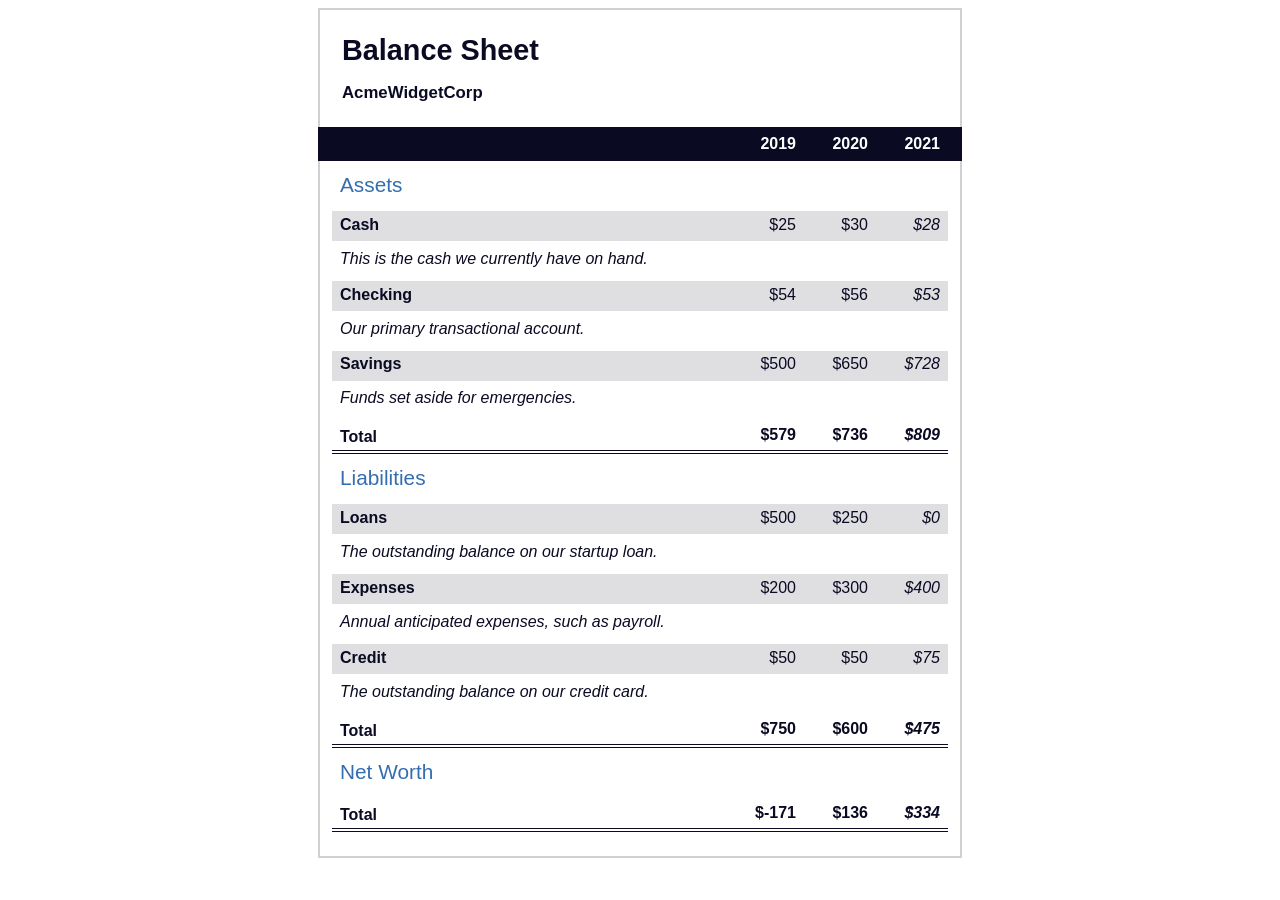
<file: balanceSheet/index.html>
<!DOCTYPE html>
<html lang="en">
  <head>
    <meta charset="UTF-8">
    <meta name="viewport" content="width=device-width, initial-scale=1.0">
    <title>Balance Sheet</title>
    <link rel="stylesheet" href="./styles.css">
  </head>
  <body>
    <main>
      <section>
        <h1>
          <span class="flex">
            <span>AcmeWidgetCorp</span>
            <span>Balance Sheet</span>
          </span>
        </h1>
        <div id="years" aria-hidden="true">
          <span class="year">2019</span>
          <span class="year">2020</span>
          <span class="year">2021</span>
        </div>
        <div class="table-wrap">
          <table>
            <caption>Assets</caption>
            <thead>
              <tr>
                <td></td>
                <th><span class="sr-only year">2019</span></th>
                <th><span class="sr-only year">2020</span></th>
                <th class="current"><span class="sr-only year">2021</span></th>
              </tr>
            </thead>
            <tbody>
              <tr class="data">
                <th>Cash <span class="description">This is the cash we currently have on hand.</span></th>
                <td>$25</td>
                <td>$30</td>
                <td class="current">$28</td>
              </tr>
              <tr class="data">
                <th>Checking <span class="description">Our primary transactional account.</span></th>
                <td>$54</td>
                <td>$56</td>
                <td class="current">$53</td>
              </tr>
              <tr class="data">
                <th>Savings <span class="description">Funds set aside for emergencies.</span></th>
                <td>$500</td>
                <td>$650</td>
                <td class="current">$728</td>
              </tr>
              <tr class="total">
                <th>Total <span class="sr-only">Assets</span></th>
                <td>$579</td>
                <td>$736</td>
                <td class="current">$809</td>
              </tr>
            </tbody>
          </table>
          <table>
            <caption>Liabilities</caption>
            <thead>
              <tr>
              <td></td>
              <th><span class="sr-only">2019</span></th>
              <th><span class="sr-only">2020</span></th>
              <th><span class="sr-only">2021</span></th>
              </tr>
            </thead>
            <tbody>
              <tr class="data">
                <th>Loans <span class="description">The outstanding balance on our startup loan.</span></th>
                <td>$500</td>
                <td>$250</td>
                <td class="current">$0</td>
              </tr>
              <tr class="data">
                <th>Expenses <span class="description">Annual anticipated expenses, such as payroll.</span></th>
                <td>$200</td>
                <td>$300</td>
                <td class="current">$400</td>
              </tr>
              <tr class="data">
                <th>Credit <span class="description">The outstanding balance on our credit card.</span></th>
                <td>$50</td>
                <td>$50</td>
                <td class="current">$75</td>
              </tr>
              <tr class="total">
                <th>Total <span class="sr-only">Liabilities</span></th>
                <td>$750</td>
                <td>$600</td>
                <td class="current">$475</td>
              </tr>
            </tbody>
          </table>
          <table>
            <caption>Net Worth</caption>
            <thead>
              <tr>
              <td></td>
              <th><span class="sr-only">2019</span></th>
              <th><span class="sr-only">2020</span></th>
              <th><span class="sr-only">2021</span></th>
              </tr>
            </thead>
            <tbody>
              <tr class="total">
                <th>Total <span class="sr-only">Net Worth</span></th>
                <td>$-171</td>
                <td>$136</td>
                <td class="current">$334</td>
              </tr>
            </tbody>
          </table>
        </div>
      </section>
    </main>
  </body>
</html>
</file>
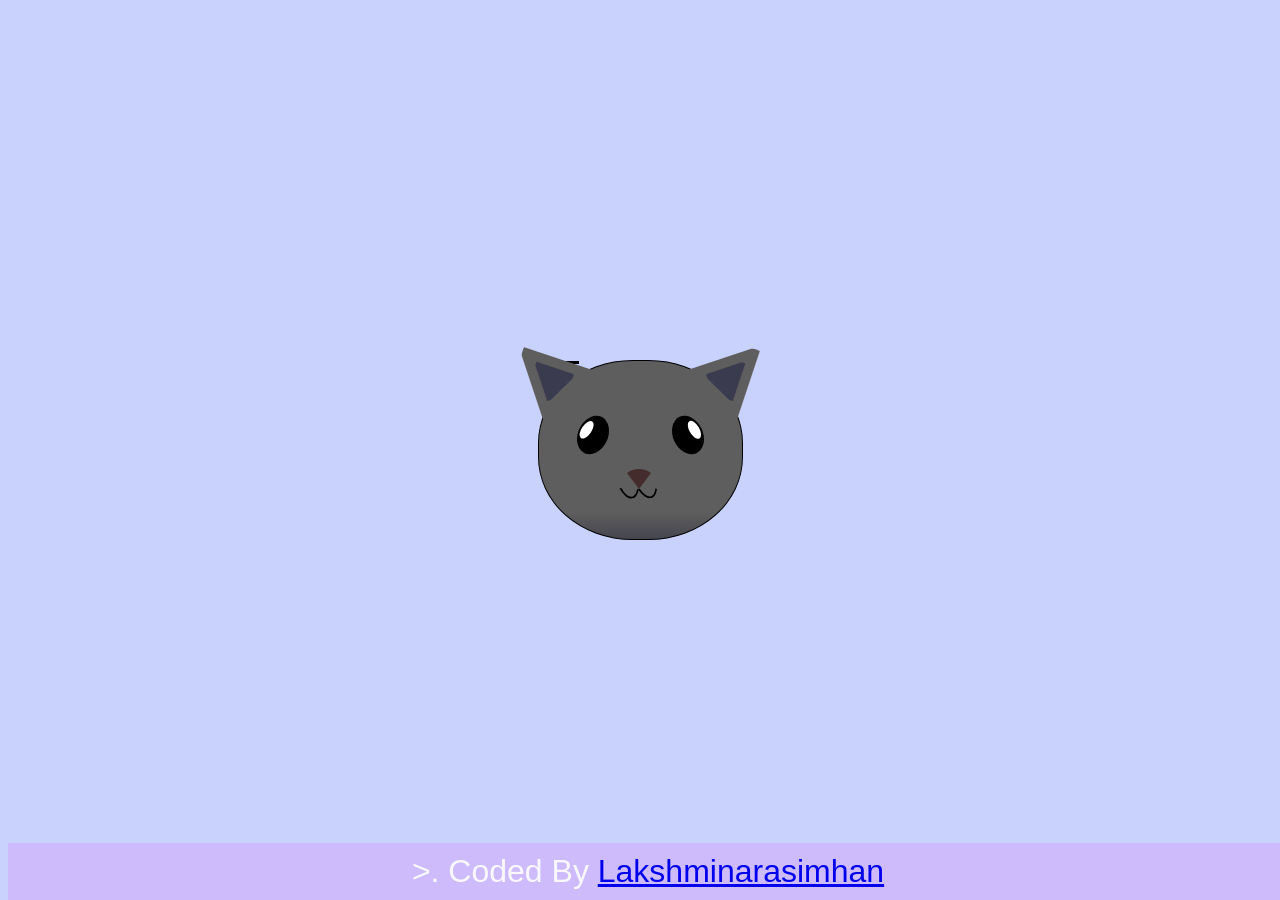
<file: catFacePainting/index.html>
<!DOCTYPE html>
<html lang="en">
<head>
    <meta charset="UTF-8">
    <title>fCC Cat Painting</title>
    <link rel="stylesheet" href="./styles.css">
</head>
<body>
    <main>
      <div class="cat-head">
        <div class="cat-ears">
          <div class="cat-left-ear">
            <div class="cat-left-inner-ear"></div>
          </div>
          <div class="cat-right-ear">
            <div class="cat-right-inner-ear"></div>
          </div>
        </div>

        <div class="cat-eyes">
          <div class="cat-left-eye">
            <div class="cat-left-inner-eye"></div>
          </div>
          <div class="cat-right-eye">
            <div class="cat-right-inner-eye"></div>
          </div>
        </div>
        
        <div class="cat-nose"></div>

        <div class="cat-mouth">
          <div class="cat-mouth-line-left"></div>
          <div class="cat-mouth-line-right"></div>
        </div>

        <div class="cat-whiskers">
          <div class="cat-whiskers-left">
            <div class="cat-whisker-left-top"></div>
            <div class="cat-whisker-left-middle"></div>
            <div class="cat-whisker-left-bottom"></div>
          </div>
          <div class="cat-whiskers-right">
            <div class="cat-whisker-right-top"></div>
            <div class="cat-whisker-right-middle"></div>
            <div class="cat-whisker-right-bottom"></div>
          </div>
        </div>

      </div>
    </main>
    <footer class = "attribution">
        >. Coded By <a href="https://github.com/narasimhan-2020">Lakshminarasimhan</a>
    </footer>
</body>
</html>
</file>
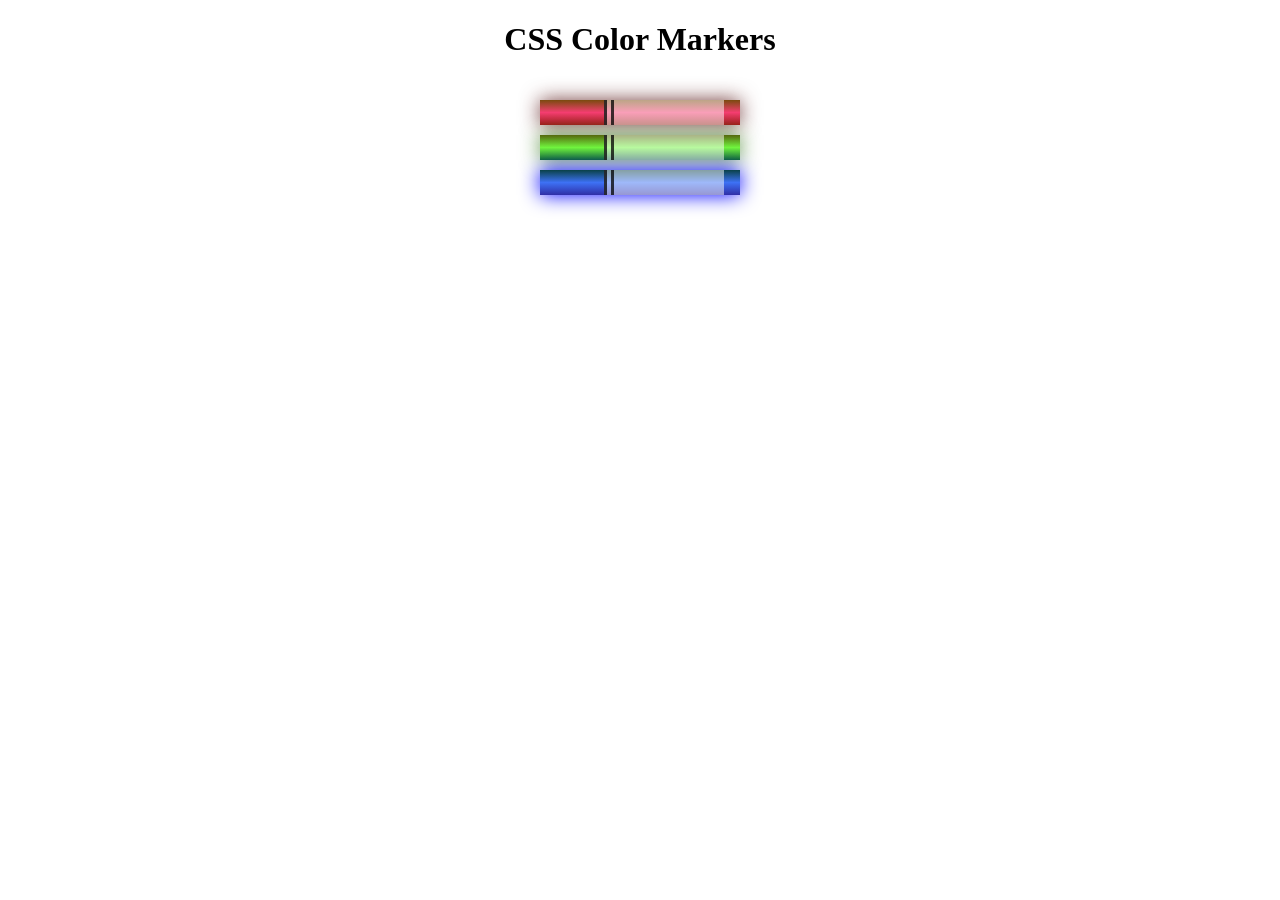
<file: coloredMarkers/index.html>
<!DOCTYPE html>
<html lang="en">
  <head>
    <meta charset="utf-8">
    <meta name="viewport" content="width=device-width, initial-scale=1.0">
    <title>Colored Markers</title>
    <link rel="stylesheet" href="styles.css">
  </head>
  <body>
    <h1>CSS Color Markers</h1>
    <div class="container">
      <div class="marker red">
        <div class="cap"></div>
        <div class="sleeve"></div>
      </div>
      <div class="marker green">
        <div class="cap"></div>
        <div class="sleeve"></div>
      </div>
      <div class="marker blue">
        <div class="cap"></div>
        <div class="sleeve"></div>
      </div>
    </div>
  </body>
</html>
</file>
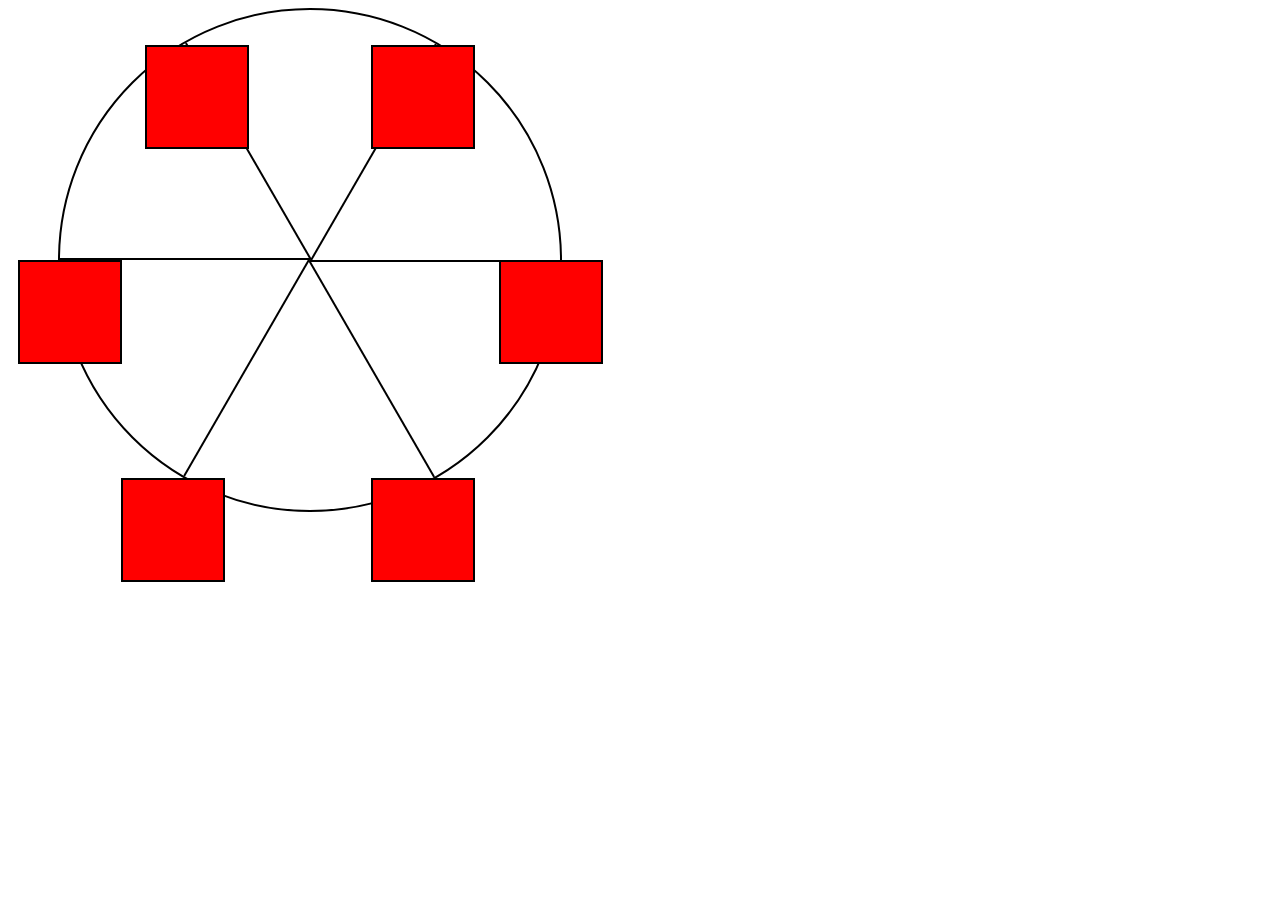
<file: ferrisWheel/index.html>
<!DOCTYPE html>
<html lang="en">
  <head>
    <meta charset="UTF-8">
    <title>Ferris Wheel</title>
    <link rel="stylesheet" href="./styles.css">
  </head>
  <body>
    <div class="wheel">
      <span class="line"></span>
      <span class="line"></span>
      <span class="line"></span>
      <span class="line"></span>
      <span class="line"></span>
      <span class="line"></span>

      <div class="cabin"></div>
      <div class="cabin"></div>
      <div class="cabin"></div>
      <div class="cabin"></div>
      <div class="cabin"></div>
      <div class="cabin"></div>
    </div>
  </body>
</html>
</file>
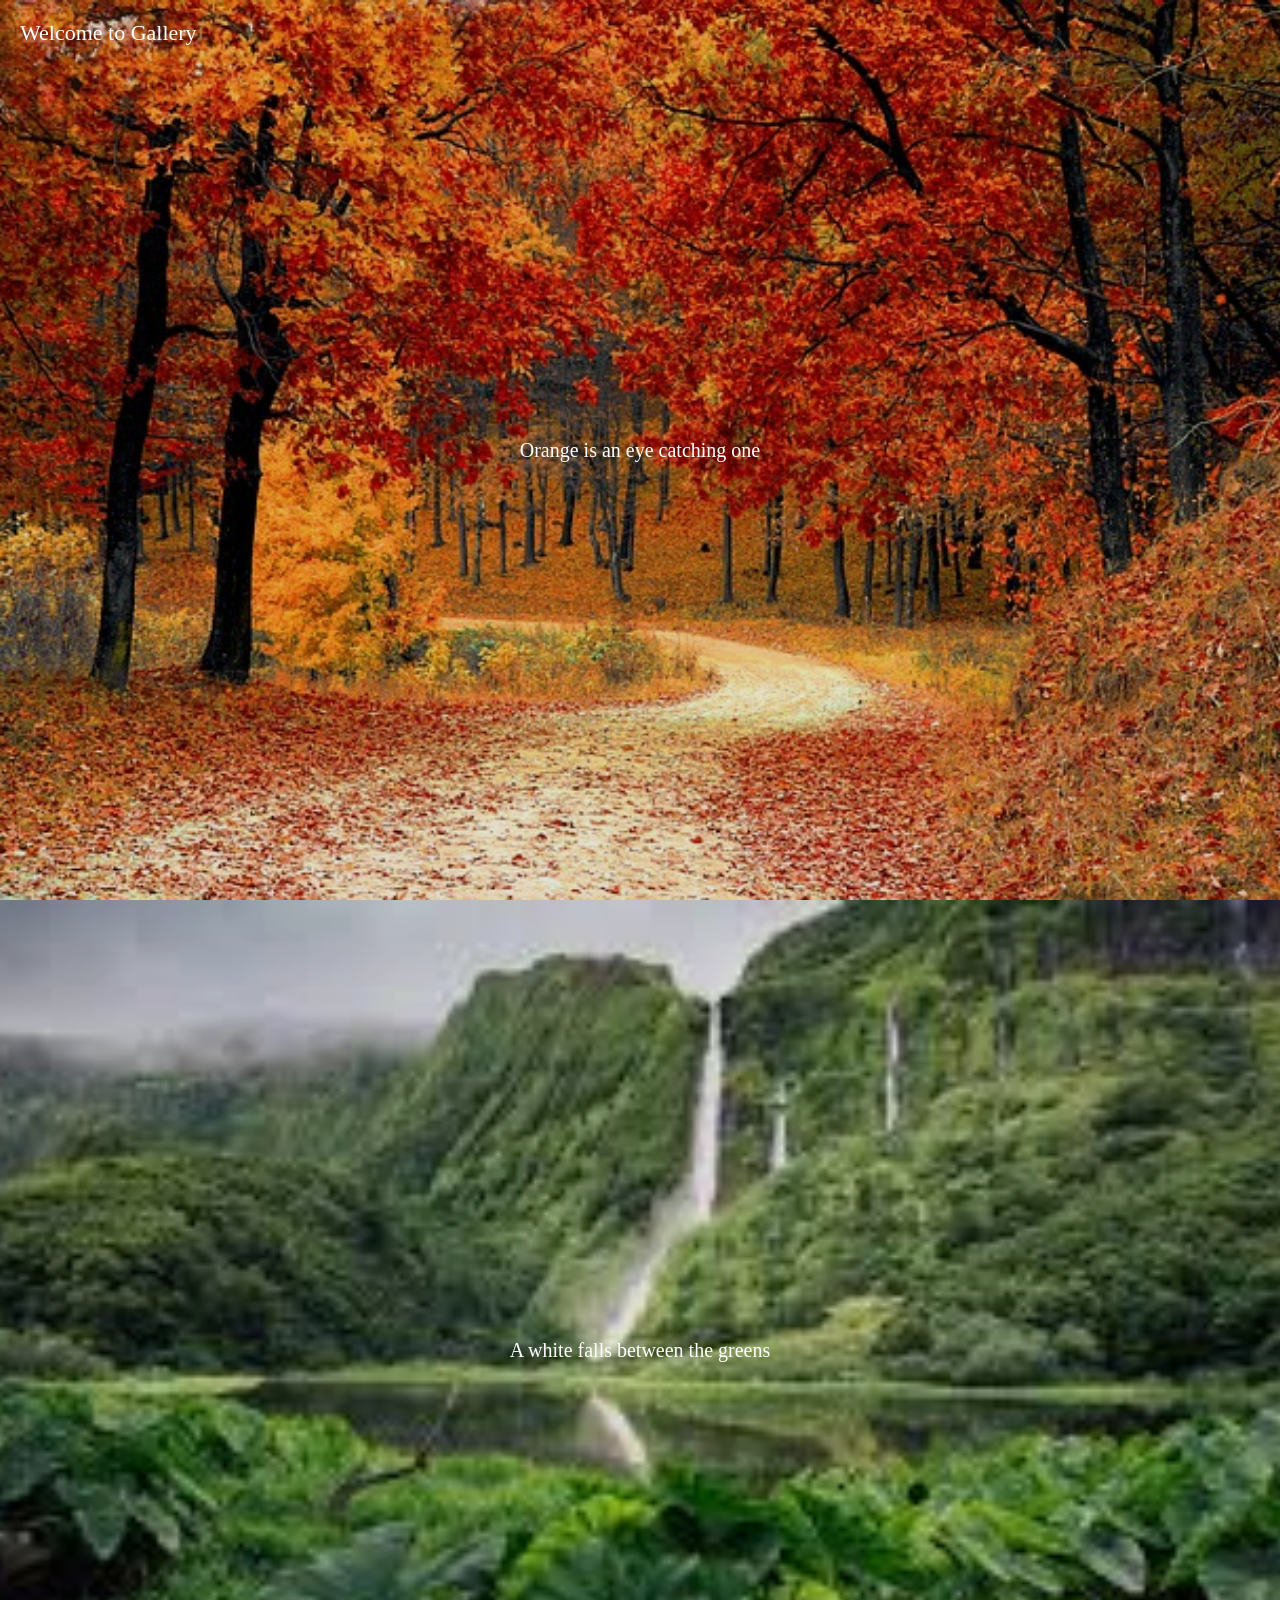
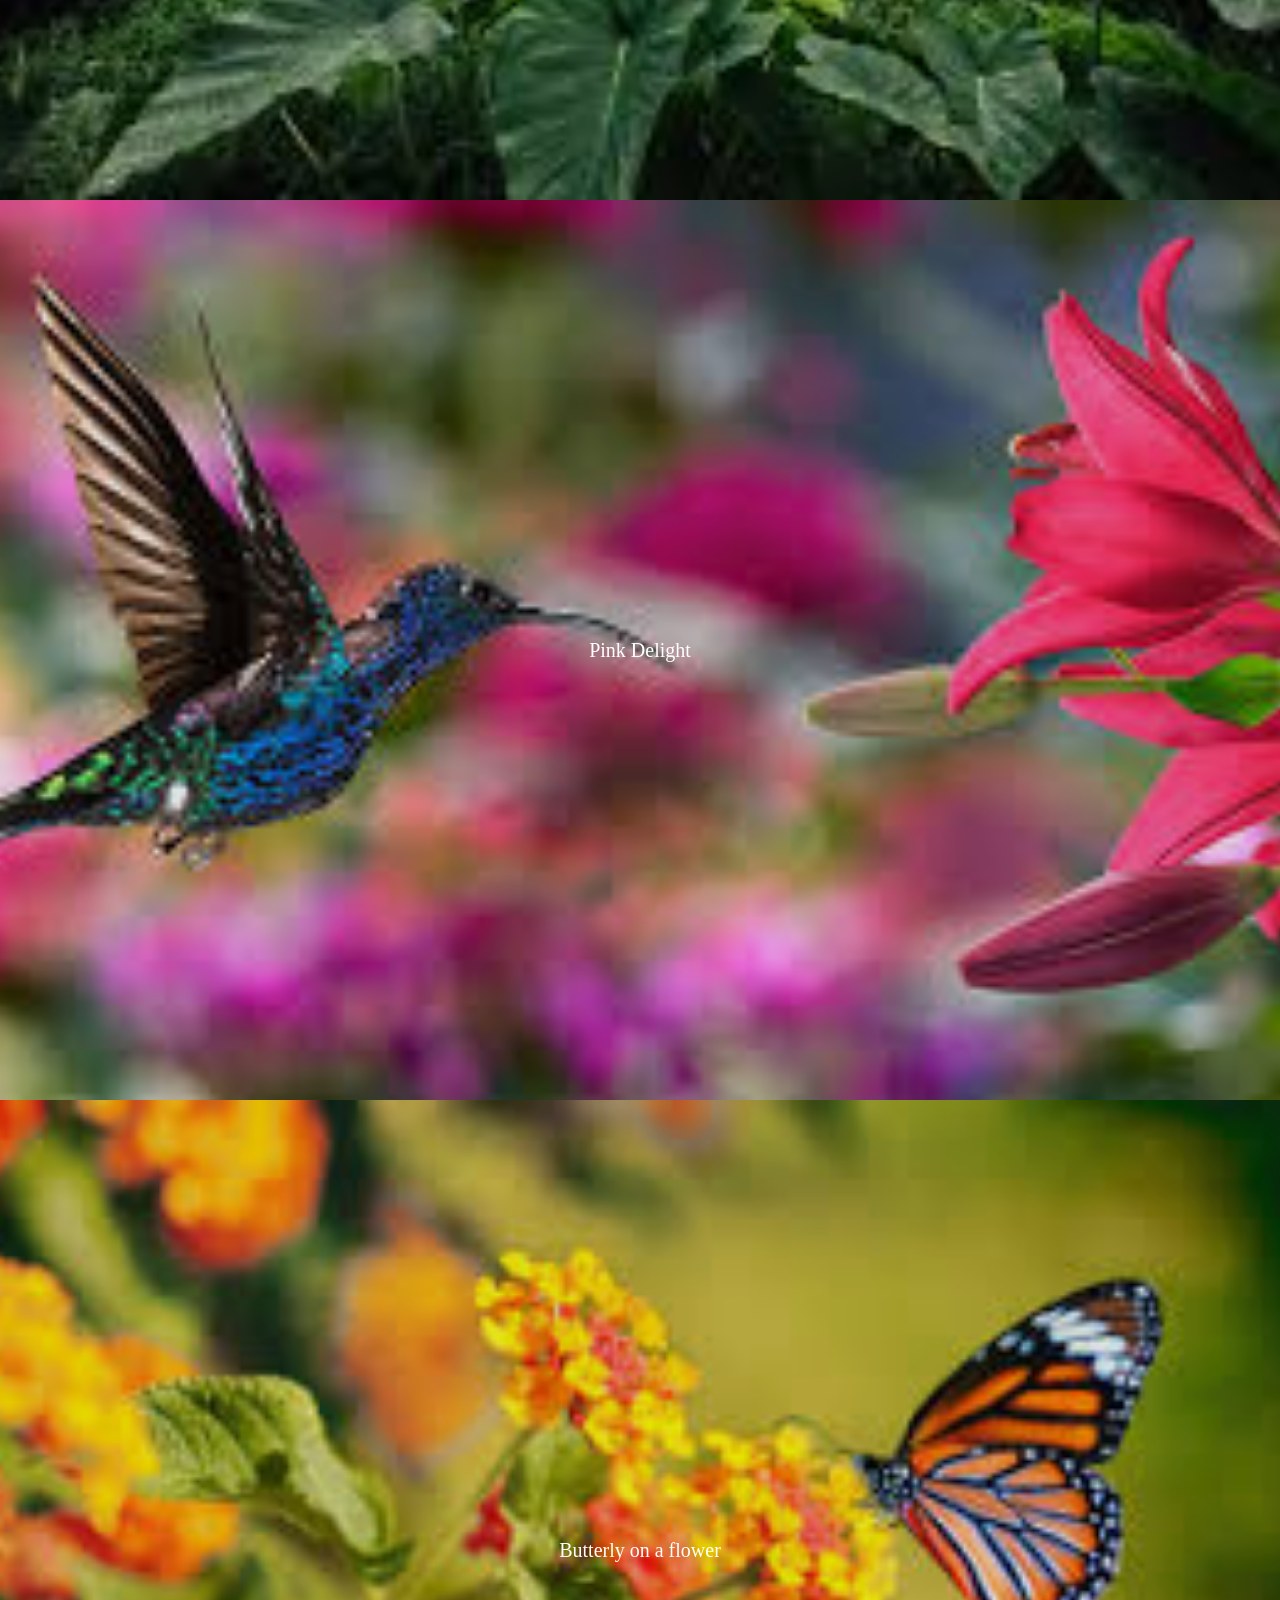
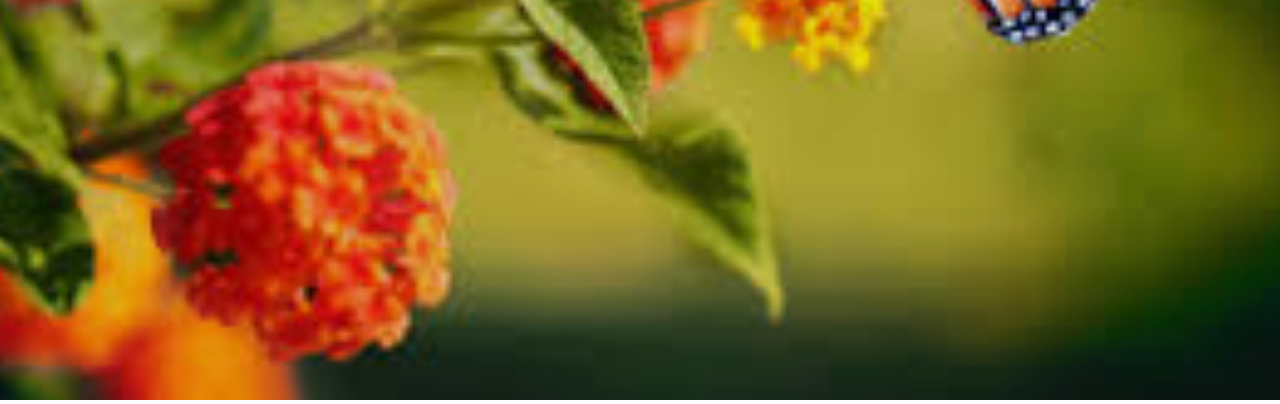
<file: gallery/index.html>
<!DOCTYPE html>
<html lang="en">
<head>
    <meta charset="UTF-8">
    <meta name="viewport" content="width=device-width, initial-scale=1.0">
    <title>Gallery Project</title>
    <style>
        body{
            margin: 0;
            padding: 0;
        }

        section{
            height: 100vh;
            width: 100%;
            position: sticky;
            top: 0;

        }

        .image{
            width: 100%;
            height: 100%;
            object-fit: cover;
            filter: brightness(0.9);
        }
        .card{
            height: 100%;
            width: 100%;
        }

        .text{
            position: absolute;
            height: 100%;
            width: 50%;
            top: 0;
            align-items: center;
            margin: auto;
            left: 0;
            right: 0;
            /* bottom: 0; */
            text-align: center;
            display: flex;
            justify-content: center;

            color: white;
            font-size: 20px;
            font-family: 'Times New Roman', Times, serif;
        }

        .navbar{
            position: fixed;
            top: 20px;
            left: 20px;
            font-size: 22px;
            color: white;
            z-index: 10;
            font-family: 'Times New Roman', Times, serif;
        }



    </style>
</head>
<body>
    <nav class="navbar">
        Welcome to Gallery
    </nav>
   <section>
    <div class="card">
        <img src="img1.jpg" alt="" 
        class="image" >
        <div class="text">
            Orange is an eye catching one
    </div>
        
   </section> 

   <section style="z-index: 20;">
    <div class="card">
        <img src="img2.jpeg" alt="" 
        class="image" >
        <div class="text">
            A white falls between the greens
    </div>
        
   </section> 
   
   <section style="z-index: 20;">
    <div class="card">
        <img src="img3.jpeg" alt="" 
        class="image" >
        <div class="text">
            Pink Delight
    </div>
        
   </section> 
   
   <section style="z-index: 20;">
    <div class="card">
        <img src="img4.jpeg" alt="" 
        class="image" >
        <div class="text">
            Butterly on a flower 
    </div>
        
   </section> 
   
    
</body>
</html>
</file>
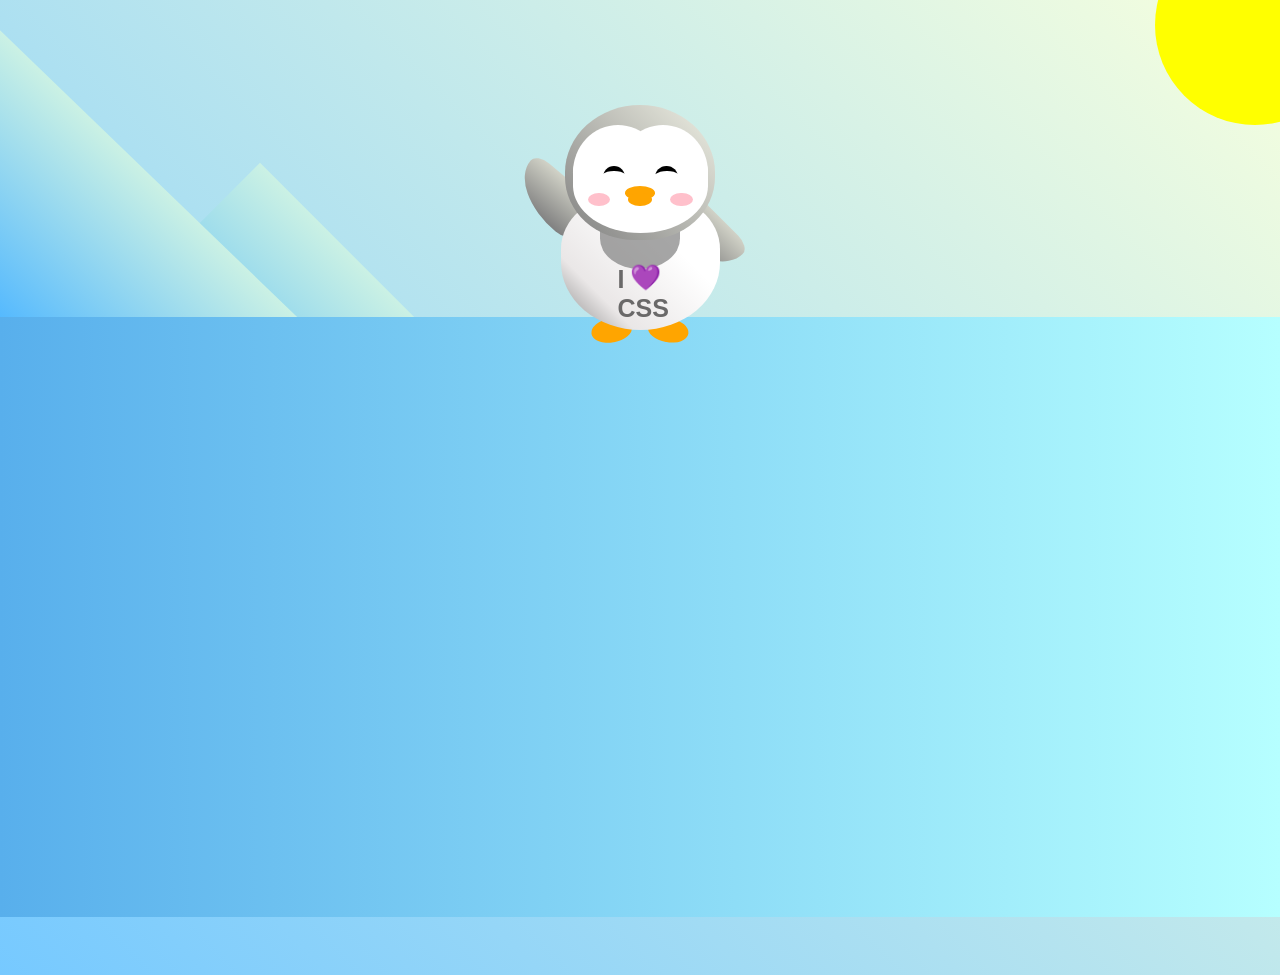
<file: penguin/index.html>
<!DOCTYPE html>
<html lang="en">
  <head>
    <meta charset="UTF-8" />
    <link rel="stylesheet" href="./styles.css" />
    <title>Penguin</title>
    <meta name="viewport" content="width=device-width, initial-scale=1.0" />
  </head>

  <body>
    <div class="left-mountain"></div>
    <div class="back-mountain"></div>
    <div class="sun"></div>
    <div class="penguin">
      <div class="penguin-head">
        <div class="face left"></div>
        <div class="face right"></div>
        <div class="chin"></div>
        <div class="eye left">
          <div class="eye-lid"></div>
        </div>
        <div class="eye right">
          <div class="eye-lid"></div>
        </div>
        <div class="blush left"></div>
        <div class="blush right"></div>
        <div class="beak top"></div>
        <div class="beak bottom"></div>
      </div>
      <div class="shirt">
        <div>💜</div>
        <p>I CSS</p>
      </div> 
      <div class="penguin-body">
        <div class="arm left"></div>
        <div class="arm right"></div>
        <div class="foot left"></div>
        <div class="foot right"></div>
      </div>
    </div>

    <div class="ground"></div>

  </body>
</html>
</file>
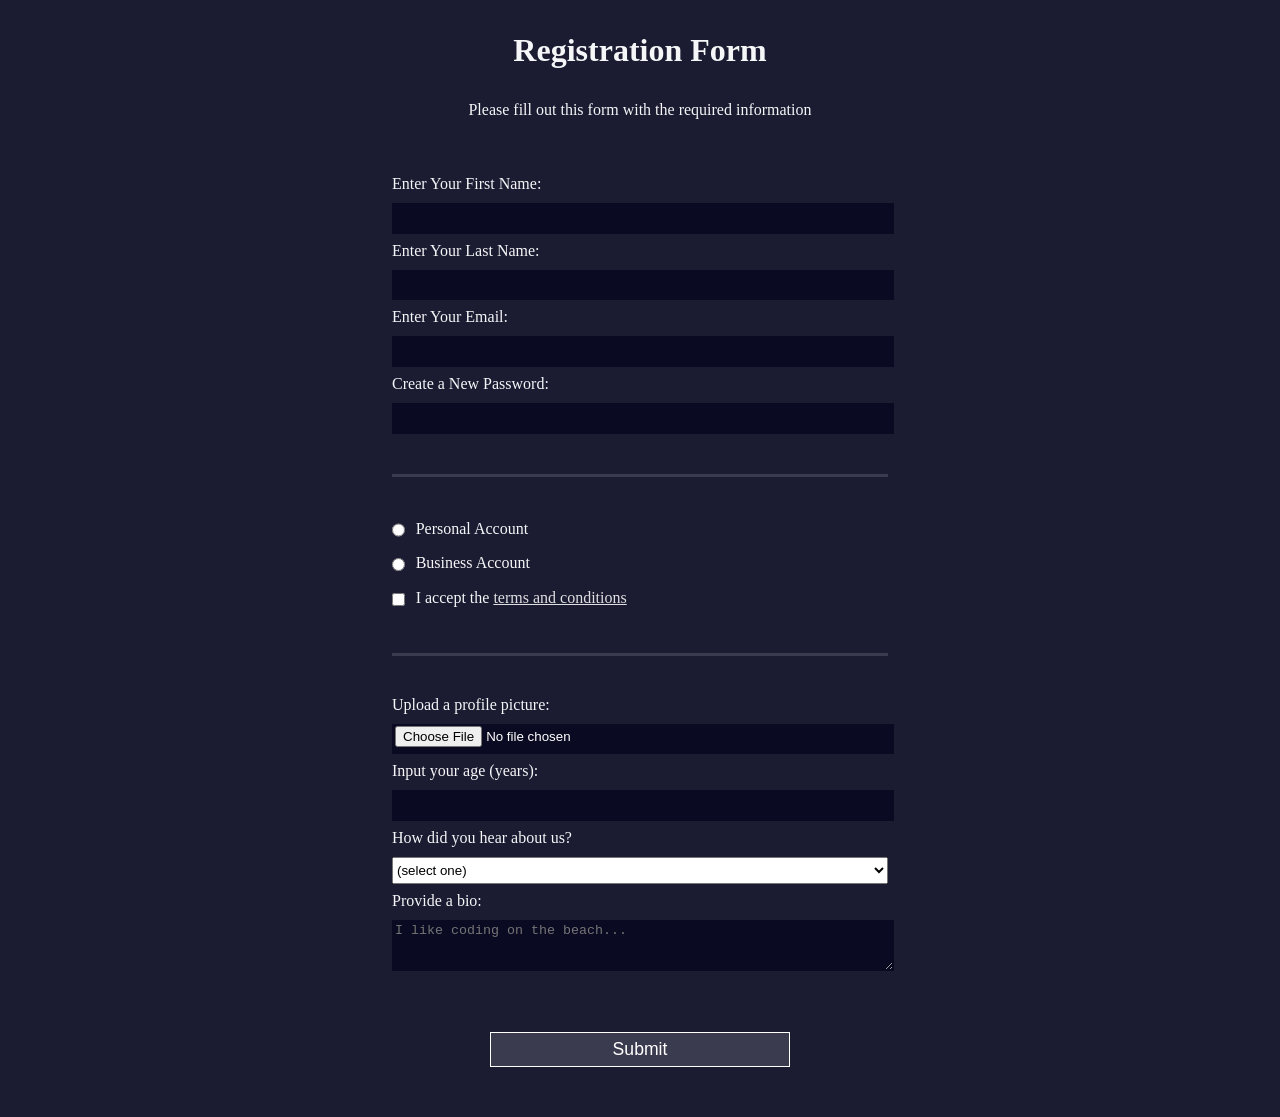
<file: registrationForm/index.html>
<!DOCTYPE html>
<html lang="en">
  <head>
    <meta charset="UTF-8">
    <title>Registration Form</title>
    <link rel="stylesheet" href="styles.css" />
  </head>
  <body>
    <h1>Registration Form</h1>
    <p>Please fill out this form with the required information</p>
    <form method="post" action='https://register-demo.freecodecamp.org'>
      <fieldset>
        <label for="first-name">Enter Your First Name: <input id="first-name" name="first-name" type="text" required /></label>
        <label for="last-name">Enter Your Last Name: <input id="last-name" name="last-name" type="text" required /></label>
        <label for="email">Enter Your Email: <input id="email" name="email" type="email" required /></label>
        <label for="new-password">Create a New Password: <input id="new-password" name="new-password" type="password" pattern="[a-z0-5]{8,}" required /></label>
      </fieldset>
      <fieldset>
        <label for="personal-account"><input id="personal-account" type="radio" name="account-type" class="inline" /> Personal Account</label>
        <label for="business-account"><input id="business-account" type="radio" name="account-type" class="inline" /> Business Account</label>
        <label for="terms-and-conditions">
          <input id="terms-and-conditions" type="checkbox" required name="terms-and-conditions" class="inline" /> I accept the <a href="https://www.freecodecamp.org/news/terms-of-service/">terms and conditions</a>
        </label>
      </fieldset>
      <fieldset>
        <label for="profile-picture">Upload a profile picture: <input id="profile-picture" type="file" name="file" /></label>
        <label for="age">Input your age (years): <input id="age" type="number" name="age" min="13" max="120" /></label>
        <label for="referrer">How did you hear about us?
          <select id="referrer" name="referrer">
            <option value="">(select one)</option>
            <option value="1">freeCodeCamp News</option>
            <option value="2">freeCodeCamp YouTube Channel</option>
            <option value="3">freeCodeCamp Forum</option>
            <option value="4">Other</option>
          </select>
        </label>
        <label for="bio">Provide a bio:
          <textarea id="bio" name="bio" rows="3" cols="30" placeholder="I like coding on the beach..."></textarea>
        </label>
      </fieldset>
      <input type="submit" value="Submit" />
    </form>
  </body>
</html>
</file>
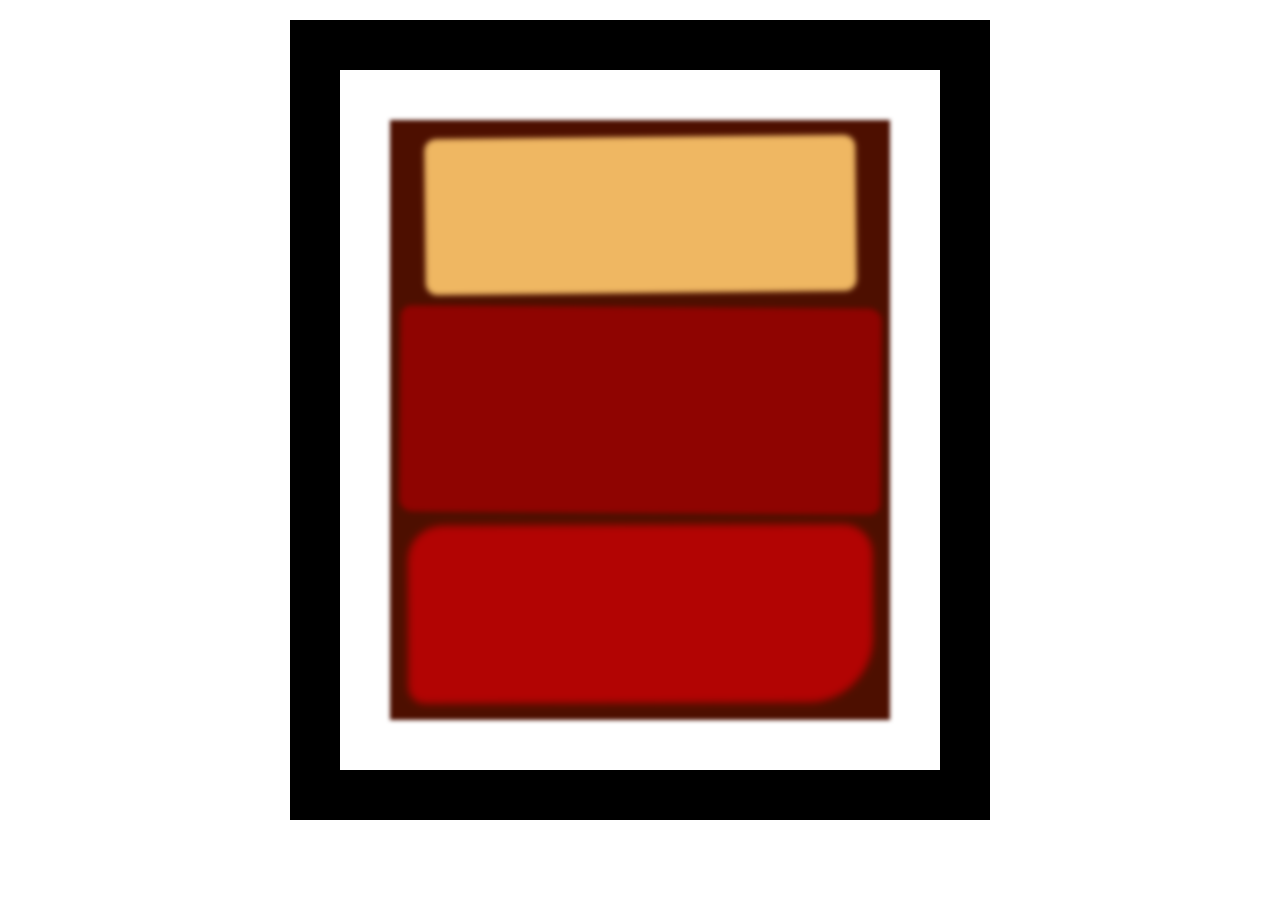
<file: rothkoPainting/index.html>
<!DOCTYPE html>
<html lang="en">
  <head>
    <meta charset="UTF-8">
    <title>Rothko Painting</title>
    <link href="./styles.css" rel="stylesheet">
  </head>
  <body>
    <div class="frame">
      <div class="canvas">
        <div class="one"></div>
        <div class="two"></div>
        <div class="three"></div>
      </div>
    </div>
  </body>
</html>
</file>
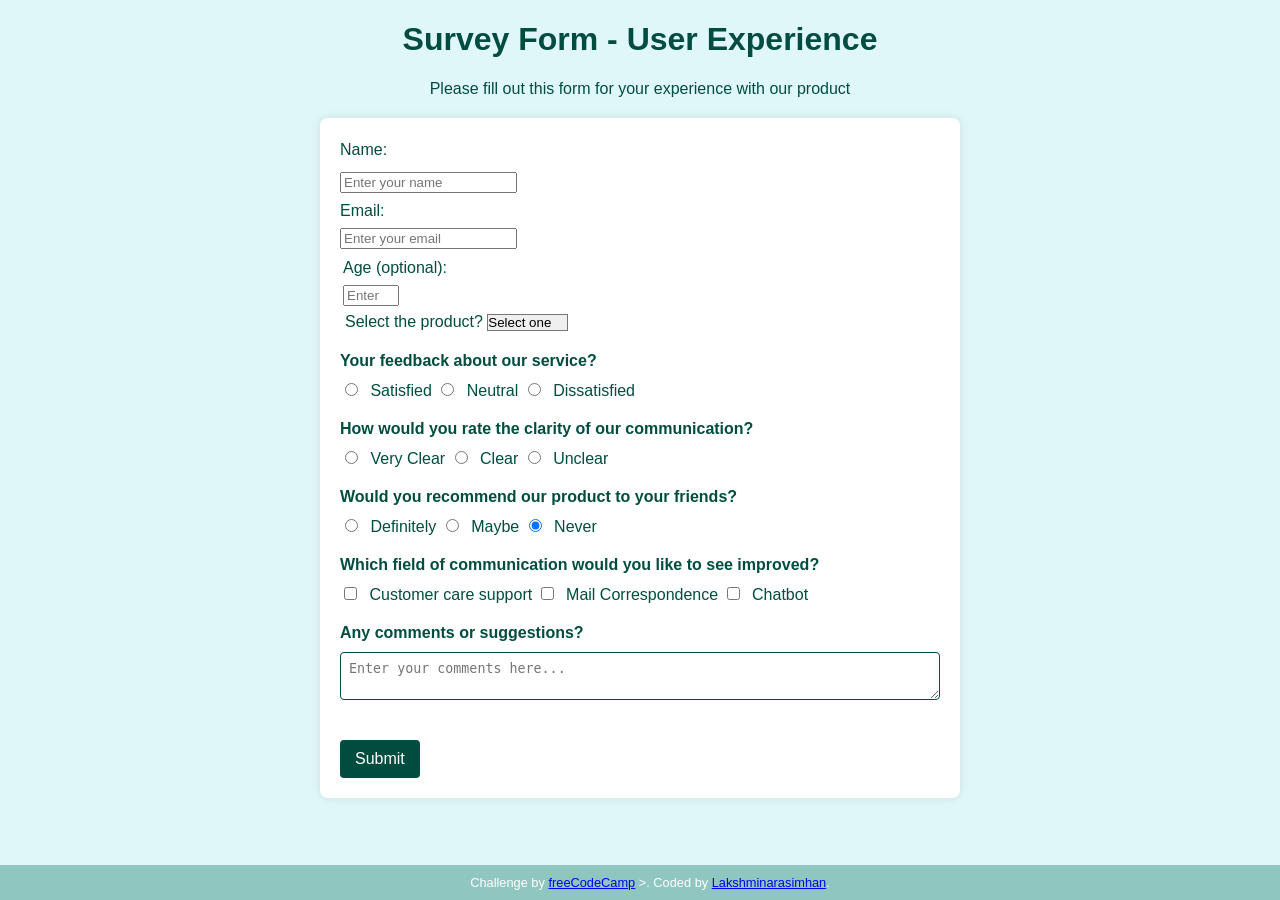
<file: surveyForm/index.html>
<!DOCTYPE html>
<html lang="en">
    <head>
    <meta charset="UTF-8">
    <meta name="viewport" content="width=device-width,initial-scale=1.0">
    <title>SurveyForm</title>
    <link rel="stylesheet" href="styles.css">
    </head>
<body>
    <h1 id="title">Survey Form - User Experience</h1>
    <p id="description">Please fill out this form for your experience with our product</p>
    <form id="survey-form">
            <div class="name-group">
            <label id="name-label"for="name">Name:</label>
            <input type="text" id="name" placeholder="Enter your name" required><br>
            </div>
            <div class="email-group">
            <label id="email-lable"for="email">Email:</label>
            <input type="email" id="email" placeholder="Enter your email" required><br>
            </div>
            <div class="age-group">
            <label id="number-label"for="age">Age (optional):</label>
            <input type="number" id="age" min="1" max="100" placeholder="Enter age"><br>
            </div> 
            <div class="form-group">
            <label for="referrer">Select the product?
            
                <select id="dropdown" name="referrer">
                  <option value=" ">   Select one</option>
                  <option value="1">Refridgerator</option>
                  <option value="2">Air Cooler</option>
                  <option value="3">Water Heater</option>
                  <option value="4">Other</option>
                </select>
              </label>
              </div>
              <div class="qn-group">
                <p>Your feedback about our service?</p>
                <label>
                    <input name="user-recomend" value="Satisfied" type="radio" class="input-radio"  checked>
                    Satisfied
                </label>
                <input name="user-recomend" value="Neutral" type="radio" class="input-radio"  checked>
                    Neutral
                </label>
                <input name="user-recomend" value="Dissatisfied" type="radio" class="input-radio"  checked>
                    Dissatisfied
                </label>
              </div>
              <div class="qn-group">
                <p>How would you rate the clarity of our communication?</p>
                <label>
                    <input name="user-recomend" value="Very Clear" type="radio" class="input-radio"  checked>
                    Very Clear
                </label>
                <input name="user-recomend" value="Clear" type="radio" class="input-radio"  checked>
                    Clear
                </label>
                <input name="user-recomend" value="Unclear" type="radio" class="input-radio"  checked>
                    Unclear
                </label>
              </div>
              <div class="qn-group">
                <p>Would you recommend our product to your friends?</p>
                <label>
                    <input name="user-recomend" value="Definitely" type="radio" class="input-radio"  checked>
                    Definitely
                </label>
                <input name="user-recomend" value="Maybe" type="radio" class="input-radio"  checked>
                    Maybe
                </label>
                <input name="user-recomend" value="Never" type="radio" class="input-radio"  checked>
                    Never
                </label>
              </div>
              <div class="qn-group">
                <p>Which field of communication would you like to see improved? </p>
                <label>
                    <input name="prefer" type="checkbox" class="input-checkbox" value="Phone">
                    Customer care support
                </label>
                <label>
                    <input name="prefer" type="checkbox" class="input-checkbox" value="Email">
                    Mail Correspondence
                </label>
                <label>
                    <input name="prefer" type="checkbox" class="input-checkbox" value="bot">
                    Chatbot
                </label>
              </div>

              <div class="qn-group">
                <p>Any comments or suggestions?</p>
                <textarea id="comments" class="input-textarea" name="comment" placeholder="Enter your comments here..."></textarea>

              </div>                    
                <div>
                    <button type="Submit" id="submit" class="submit-button">Submit</button>
                </div>
       
    </form>
    <footer class="attribution">
        Challenge by
        <a href="https://www.freecodecamp.org/learn/2022/responsive-web-design/build-a-survey-form-project/build-a-survey-form" target="_blank"
          >freeCodeCamp</a>
        >. Coded by <a href="https://github.com/narasimhan-lakshmi">Lakshminarasimhan</a>.
      </footer>
</body>    
</html>
</file>
<file: balanceSheet/styles.css>
span[class~="sr-only"] {
    border: 0 !important;
    clip: rect(1px, 1px, 1px, 1px) !important;
    clip-path: inset(50%) !important;
    height: 1px !important;
    width: 1px !important;
    position: absolute !important;
    overflow: hidden !important;
    white-space: nowrap !important;
    padding: 0 !important;
    margin: -1px !important;
  }
  
  html {
    box-sizing: border-box;
  }
  
  body {
    font-family: sans-serif;
    color: #0a0a23;
  }
  
  h1 {
    max-width: 37.25rem;
    margin: 0 auto;
    padding: 1.5rem 1.25rem;
  }
  
  h1 .flex {
    display: flex;
    flex-direction: column-reverse;
    gap: 1rem;
  }
  
  h1 .flex span:first-of-type {
    font-size: 0.7em;
  }
  
  h1 .flex span:last-of-type {
    font-size: 1.2em;
  }
  
  section {
    max-width: 40rem;
    margin: 0 auto;
    border: 2px solid #d0d0d5;
  }
  
  #years {
    display: flex;
    justify-content: flex-end;
    position: sticky;
    z-index: 999;
    top: 0;
    background: #0a0a23;
    color: #fff;
    padding: 0.5rem calc(1.25rem + 2px) 0.5rem 0;
    margin: 0 -2px;
  }
  
  #years span[class] {
    font-weight: bold;
    width: 4.5rem;
    text-align: right;
  }
  
  .table-wrap {
    padding: 0 0.75rem 1.5rem 0.75rem;
  }
  
  table {
    border-collapse: collapse;
    border: 0;
    width: 100%;
    position: relative;
    margin-top: 3rem;
  }
  
  table caption {
    color: #356eaf;
    font-size: 1.3em;
    font-weight: normal;
    position: absolute;
    top: -2.25rem;
    left: 0.5rem;
  }
  
  tbody td {
    width: 100vw;
    min-width: 4rem;
    max-width: 4rem;
  }
  
  tbody th {
    width: calc(100% - 12rem);
  }
  
  tr[class="total"] {
    border-bottom: 4px double #0a0a23;
    font-weight: bold;
  }
  
  tr[class="total"] th {
    text-align: left;
    padding: 0.5rem 0 0.25rem 0.5rem;
  }
  
  tr.total td {
    text-align: right;
    padding: 0 0.25rem;
  }
  
  tr.total td:nth-of-type(3) {
    padding-right: 0.5rem;
  }
  
  tr.total:hover {
    background-color: #99c9ff;
  }
  
  td.current {
    font-style: italic;
  }
  
  tr.data {
    background-image: linear-gradient(to bottom, #dfdfe2 1.845rem, white 1.845rem);
  }
  
  tr.data th {
    text-align: left;
    padding-top: 0.3rem;
    padding-left: 0.5rem;
  }
  
  tr.data th .description {
    display: block;
    font-weight: normal;
    font-style: italic;
    padding: 1rem 0 0.75rem;
    margin-right: -13.5rem;
  }
  
  tr.data td {
    vertical-align: top;
    padding: 0.3rem 0.25rem 0;
    text-align: right;
  }
  
  tr.data td:last-of-type {
    padding-right: 0.5rem;
  }
</file>
<file: catFacePainting/styles.css>
* {
    box-sizing: border-box;
  }
  
  body {
    background-color: #c9d2fc;
  }
  
  .cat-head {
    position: absolute;
    right: 0;
    left: 0;
    top: 0;
    bottom: 0;
    margin: auto;
    background: linear-gradient(#5e5e5e 85%, #45454f 100%);
    width: 205px;
    height: 180px;
    border: 1px solid #000;
    border-radius: 46%;
  }
  
  .cat-left-ear {
    position: absolute;
    top: -26px;
    left: -31px;
    z-index: 1;
    border-top-left-radius: 90px;
    border-top-right-radius: 10px;
    transform: rotate(-45deg);
    border-left: 35px solid transparent;
    border-right: 35px solid transparent;
    border-bottom: 70px solid #5e5e5e;
  }
  
  .cat-right-ear {
    position: absolute;
    top: -26px;
    left: 163px;
    z-index: 1;
    transform: rotate(45deg);
    border-top-left-radius: 90px;
    border-top-right-radius: 10px;
    border-left: 35px solid transparent;
    border-right: 35px solid transparent;
    border-bottom: 70px solid #5e5e5e;
  }
  
  .cat-left-inner-ear {
    position: absolute;
    top: 22px;
    left: -20px;
    border-top-left-radius: 90px;
    border-top-right-radius: 10px;
    border-bottom-right-radius: 40%;
    border-bottom-left-radius: 40%;
    border-left: 20px solid transparent;
    border-right: 20px solid transparent;
    border-bottom: 40px solid #3b3b4f;
  }
  
  .cat-right-inner-ear {
    position: absolute;
    top: 22px;
    left: -20px;
    border-top-left-radius: 90px;
    border-top-right-radius: 10px;
    border-bottom-right-radius: 40%;
    border-bottom-left-radius: 40%;
    border-left: 20px solid transparent;
    border-right: 20px solid transparent;
    border-bottom: 40px solid #3b3b4f;
  }
  
  .cat-left-eye {
    position: absolute;
    top: 54px;
    left: 39px;
    border-radius: 60%;
    transform: rotate(25deg);
    width: 30px;
    height: 40px;
    background-color: #000;
  }
  
  .cat-right-eye {
    position: absolute;
    top: 54px;
    left: 134px;
    border-radius: 60%;
    transform: rotate(-25deg);
    width: 30px;
    height: 40px;
    background-color: #000;
  }
  
  .cat-left-inner-eye {
    position: absolute;
    top: 8px;
    left: 2px;
    width: 10px;
    height: 20px;
    transform: rotate(10deg);
    background-color: #fff;
    border-radius: 60%;
  }
  
  .cat-right-inner-eye {
    position: absolute;
    top: 8px;
    left: 18px;
    transform: rotate(-5deg);
    width: 10px;
    height: 20px;
    background-color: #fff;
    border-radius: 60%;
  }
  
  .cat-nose {
    position: absolute;
    top: 108px;
    left: 85px;
    border-top-left-radius: 50%;
    border-bottom-right-radius: 50%;
    border-bottom-left-radius: 50%;
    transform: rotate(180deg);
    border-left: 15px solid transparent;
    border-right: 15px solid transparent;
    border-bottom: 20px solid #442c2c;
  }
  
  .cat-mouth div {
    width: 30px;
    height: 50px;
    border: 2px solid #000;
    border-radius: 190%/190px 150px 0 0;
    border-color: black transparent transparent transparent;
  }
  
  .cat-mouth-line-left {
    position: absolute;
    top: 88px;
    left: 74px;
    transform: rotate(170deg);
  }
  
  .cat-mouth-line-right {
    position: absolute;
    top: 88px;
    left: 91px;
    transform: rotate(165deg);
  }
  
  .cat-whiskers-left div {
    width: 40px;
    height: 1px;
    background-color: #000;
  }

  .attribution
{
    font-size: 200%;
    font-family: sans-serif;
    position: fixed;
    bottom: 0;
    width: 100%;
    padding: 10px;
    text-align: center;
    background-color: rgba(235, 0, 255,0.11);
    color: rgba(255, 255, 255, 0.89);
}
</file>
<file: coloredMarkers/styles.css>
h1 {
    text-align: center;
  }
  
  .container {
    background-color: rgb(255, 255, 255);
    padding: 10px 0;
  }
  
  .marker {
    width: 200px;
    height: 25px;
    margin: 10px auto;
  }
  
  .cap {
    width: 60px;
    height: 25px;
  }
  
  .sleeve {
    width: 110px;
    height: 25px;
    background-color: rgba(255, 255, 255, 0.5);
    border-left: 10px double rgba(0, 0, 0, 0.75);
  }
  
  .cap, .sleeve {
    display: inline-block;
  }
  
  .red {
    background: linear-gradient(rgb(122, 74, 14), rgb(245, 62, 113), rgb(162, 27, 27));
    box-shadow: 0 0 20px 0 rgba(83, 14, 14, 0.8);
  }
  
  .green {
    background: linear-gradient(#55680D, #71F53E, #116C31);
    box-shadow: 0 0 20px 0 #3B7E20CC;
  }
  
  .blue {
    background: linear-gradient(hsl(186, 76%, 16%), hsl(223, 90%, 60%), hsl(240, 56%, 42%));
    box-shadow: 0 0 20px 0 blue;
  }
</file>
<file: ferrisWheel/styles.css>
.wheel {
    border: 2px solid black;
    border-radius: 50%;
    margin-left: 50px;
    position: absolute;
    height: 55vw;
    width: 55vw;
    max-width: 500px;
    max-height: 500px;
    animation-name: wheel;
    animation-duration: 10s;
    animation-iteration-count: infinite;
    animation-timing-function: linear;
    display:flex;
    justify-content: center;
  }
  
  .line {
    background-color: black;
    width: 50%;
    height: 2px;
    position: absolute;
    top: 50%;
    left: 50%;
    transform-origin: 0% 0%;
  }
  
  .line:nth-of-type(2) {
    transform: rotate(60deg);
  }
  .line:nth-of-type(3) {
    transform: rotate(120deg);
  }
  .line:nth-of-type(4) {
    transform: rotate(180deg);
  }
  .line:nth-of-type(5) {
    transform: rotate(240deg);
  }
  .line:nth-of-type(6) {
    transform: rotate(300deg);
  }
  
  .cabin {
    background-color: red;
    width: 20%;
    height: 20%;
    position: absolute;
    border: 2px solid;
    transform-origin: 50% 0%;
    animation: cabins 10s ease-in-out infinite;
  }
  
  .cabin:nth-of-type(1) {
    right: -8.5%;
    top: 50%;
  }
  .cabin:nth-of-type(2) {
    right: 17%;
    top: 93.5%;
  }
  .cabin:nth-of-type(3) {
    right: 67%;
    top: 93.5%;
  }
  .cabin:nth-of-type(4) {
    left: -8.5%;
    top: 50%;
  }
  .cabin:nth-of-type(5) {
    left: 17%;
    top: 7%;
  }
  .cabin:nth-of-type(6) {
    right: 17%;
    top: 7%;
  }
  
  @keyframes wheel {
     0% {
       transform: rotate(0deg);
     }
     100% {
       transform: rotate(360deg);
     }
  }
  
  @keyframes cabins {
    0% {
      transform: rotate(0deg);
    }
    25% {
      background-color: yellow;
    }
    50% {
      background-color: purple;
    }
    75%{
      background-color: yellow;
    }
    100% {
      transform: rotate(-360deg);
    }
  }
</file>
<file: penguin/styles.css>
:root {
    --penguin-face: white;
    --penguin-picorna: orange;
    --penguin-skin: gray;
  }
  
  body {
    background: linear-gradient(45deg, rgb(118, 201, 255), rgb(247, 255, 222));
    margin: 0;
    padding: 0;
    width: 100%;
    height: 100vh;
    overflow: hidden;
  }
  
  .left-mountain {
    width: 300px;
    height: 300px;
    background: linear-gradient(rgb(203, 241, 228), rgb(80, 183, 255));
    position: absolute;
    transform: skew(0deg, 44deg);
    z-index: 2;
    margin-top: 100px;
  }
  
  .back-mountain {
    width: 300px;
    height: 300px;
    background: linear-gradient(rgb(203, 241, 228), rgb(47, 170, 255));
    position: absolute;
    z-index: 1;
    transform: rotate(45deg);
    left: 110px;
    top: 225px;
  }
  
  .sun {
    width: 200px;
    height: 200px;
    background-color: yellow;
    position: absolute;
    border-radius: 50%;
    top: -75px;
    right: -75px;
  }
  
  .penguin {
    width: 300px;
    height: 300px;
    margin: auto;
    margin-top: 75px;
    z-index: 4;
    position: relative;
    transition: transform 1s ease-in-out 0ms;
  }
  
  .penguin * {
    position: absolute;
  }
  
  .penguin:active {
    transform: scale(1.5);
    cursor: not-allowed;
  }
  
  .penguin-head {
    width: 50%;
    height: 45%;
    background: linear-gradient(
      45deg,
      var(--penguin-skin),
      rgb(239, 240, 228)
    );
    border-radius: 70% 70% 65% 65%;
    top: 10%;
    left: 25%;
    z-index: 1;
  }
  
  .face {
    width: 60%;
    height: 70%;
    background-color: var(--penguin-face);
    border-radius: 70% 70% 60% 60%;
    top: 15%;
  }
  
  .face.left {
    left: 5%;
  }
  
  .face.right {
    right: 5%;
  }
  
  .chin {
    width: 90%;
    height: 70%;
    background-color: var(--penguin-face);
    top: 25%;
    left: 5%;
    border-radius: 70% 70% 100% 100%;
  }
  
  .eye {
    width: 15%;
    height: 17%;
    background-color: black;
    top: 45%;
    border-radius: 50%;
  }
  
  .eye.left {
    left: 25%;
  }
  
  .eye.right {
    right: 25%;
  }
  
  .eye-lid {
    width: 150%;
    height: 100%;
    background-color: var(--penguin-face);
    top: 25%;
    left: -23%;
    border-radius: 50%;
  }
  
  .blush {
    width: 15%;
    height: 10%;
    background-color: pink;
    top: 65%;
    border-radius: 50%;
  }
  
  .blush.left {
    left: 15%;
  }
  
  .blush.right {
    right: 15%;
  }
  
  .beak {
    height: 10%;
    background-color: var(--penguin-picorna);
    border-radius: 50%;
  }
  
  .beak.top {
    width: 20%;
    top: 60%;
    left: 40%;
  }
  
  .beak.bottom {
    width: 16%;
    top: 65%;
    left: 42%;
  }
  
  .shirt {
    font: bold 25px Helvetica, sans-serif;
    top: 165px;
    left: 127.5px;
    z-index: 1;
    color: #6a6969;
  }
  
  .shirt div {
    font-weight:  initial;
    top: 22.5px;
    left: 12px;
  }
  
  .penguin-body {
    width: 53%;
    height: 45%;
    background: linear-gradient(
      45deg,
      rgb(134, 133, 133) 0%,
      rgb(234, 231, 231) 25%,
      white 67%
    );
    border-radius: 80% 80% 100% 100%;
    top: 40%;
    left: 23.5%;
  }
  
  .penguin-body::before {
    content: "";
    position: absolute;
    width: 50%;
    height: 45%;
    background-color: var(--penguin-skin);
    top: 10%;
    left: 25%;
    border-radius: 0% 0% 100% 100%;
    opacity: 70%;
  }
  
  .arm {
    width: 30%;
    height: 60%;
    background: linear-gradient(
      90deg,
      var(--penguin-skin),
      rgb(209, 210, 199)
    );
    border-radius: 30% 30% 30% 120%;
    z-index: -1;
  }
  
  .arm.left {
    top: 35%;
    left: 5%;
    transform-origin: top left; 
    transform: rotate(130deg) scaleX(-1);
    animation: 3s linear infinite wave;
  }
  
  .arm.right {
    top: 0%;
    right: -5%;
    transform: rotate(-45deg);
  }
  
  @keyframes wave {
    10% {
      transform: rotate(110deg) scaleX(-1);
    }
    20% {
      transform: rotate(130deg) scaleX(-1);
    }
    30% {
      transform: rotate(110deg) scaleX(-1);
    }
    40% {
      transform: rotate(130deg) scaleX(-1);
    }
  }
  
  .foot {
    width:  15%;
    height: 30%;
    background-color: var(--penguin-picorna);
    top: 85%;
    border-radius: 50%;
    z-index: -1;
  }
  
  .foot.left {
    left: 25%;
    transform: rotate(80deg);
  }
  
  .foot.right {
    right: 25%;
    transform: rotate(-80deg);
  }
  
  .ground {
    width: 100vw;
    height: 400px;
    background: linear-gradient(90deg, rgb(88, 175, 236), rgb(182, 255, 255));
    z-index: 3;
    position: absolute;
    margin-top: -58px;
    height:calc(100vh - 300px);
  }
</file>
<file: registrationForm/styles.css>
body {
    width: 100%;
    height: 100vh;
    margin: 0;
    background-color: #1b1b32;
    color: #f5f6f7;
    font-family: Tahoma;
    font-size: 16px;
  }
  
  h1, p {
    margin: 1em auto;
    text-align: center;
  }
  
  form {
    width: 60vw;
    max-width: 500px;
    min-width: 300px;
    margin: 0 auto;
    padding-bottom: 2em;
  }
  
  fieldset {
    border: none;
    padding: 2rem 0;
    border-bottom: 3px solid #3b3b4f;
  }
  
  fieldset:last-of-type {
    border-bottom: none;
  }
  
  label {
    display: block;
    margin: 0.5rem 0;
  }
  
  input,
  textarea,
  select {
    margin: 10px 0 0 0;
    width: 100%;
    min-height: 2em;
  }
  
  input, textarea {
    background-color: #0a0a23;
    border: 1px solid #0a0a23;
    color: #ffffff;
  }
  
  .inline {
    width: unset;
    margin: 0 0.5em 0 0;
    vertical-align: middle;
  }
  
  input[type="submit"] {
    display: block;
    width: 60%;
    margin: 1em auto;
    height: 2em;
    font-size: 1.1rem;
    background-color: #3b3b4f;
    border-color: white;
    min-width: 300px;
  }
  
  input[type="file"] {
    padding: 1px 2px;
  }
  
  a
  {
    color:#dfdfe2;
  }
</file>
<file: rothkoPainting/styles.css>
.canvas {
    width: 500px;
    height: 600px;
    background-color: #4d0f00;
    overflow: hidden;
    filter: blur(2px);
  }
  
  .frame {
    border: 50px solid black;
    width: 500px;
    padding: 50px;
    margin: 20px auto;
  }
  
  .one {
    width: 425px;
    height: 150px;
    background-color: #efb762;
    margin: 20px auto;
    box-shadow: 0 0 3px 3px #efb762;
    border-radius: 9px;
    transform: rotate(-0.6deg);
  }
  
  .two {
    width: 475px;
    height: 200px;
    background-color: #8f0401;
    margin: 0 auto 20px;
    box-shadow: 0 0 3px 3px #8f0401;
    border-radius: 8px 10px;
    transform: rotate(0.4deg);
  }
  
  .one, .two {
    filter: blur(1px);
  }
  
  .three {
    width: 91%;
    height: 28%;
    background-color: #b20403;
    margin: auto;
    filter: blur(2px);
    box-shadow: 0 0 5px 5px #b20403;
    border-radius: 30px 25px 60px 12px;
  transform: rotate(-0.2deg);
  }
</file>
<file: surveyForm/styles.css>
body {
    background-color: #e0f7fa; /* Light blue background color */
    font-family: 'Arial', sans-serif; /* Set a default font */
    margin: 0;
}

#survey-form {
    max-width: 600px; /* Set a maximum width for the form */
    margin: 20px auto; /* Center the form horizontally with some margin */
    padding: 20px; /* Add some padding to the form */
    background-color: #fff; /* White background color for the form */
    border-radius: 8px; /* Add rounded corners to the form */
    box-shadow: 0 0 10px rgba(0, 0, 0, 0.1); /* Add a subtle box shadow */
}

h1, p {
    color: #004d40; /* Dark green text color for headings and paragraphs */
    text-align: center;
}

label {
    display: block;
    margin-bottom: 8px;
    color: #004d40; /* Dark green text color for labels */
}

.qn-group {
    margin-bottom: 20px;
    color: #004d40;
}

.qn-group p {
    font-weight: bold;
    color: #004d40; /* Dark green text color for question headings */
    margin-bottom: 10px;
    text-align: left;
}
.qn-group label{
       display: inline ;
}
.input-radio-group,
.input-checkbox-group {
    margin-top: 8px;
    color: #004d40;
    display: inline-flex;
}

.input-radio,
.input-checkbox {
    margin-right: 8px;
    display:inline-flex;
    color: #004d40;
}

.input-radio-label,
.input-checkbox-label {
    display: inline-block;
    margin-right: 20px;
    color: #004d40; /* Dark green text color for radio and checkbox labels */
}

.input-textarea {
    width: 100%;
    padding: 8px;
    box-sizing: border-box;
    border: 1px solid #004d40; /* Dark green border */
    border-radius: 4px;
    margin-bottom: 16px;
}

/* Add more styles as needed for your specific design */

select {
    appearance: none;
}

.input-radio-group,
.input-checkbox-group {
    margin-bottom: 16px;
}

.input-radio,
.input-checkbox {
    margin-right: 8px;
}

.submit-button {
    background-color: #004d40; /* Dark green background color */
    color: #fff; /* White text color */
    padding: 10px 15px;
    border: none;
    border-radius: 4px;
    cursor: pointer;
    font-size: 16px;
}

.submit-button:hover {
    background-color: hsl(174, 45%, 67%); /* Darker green on hover */
}

/* Add more styles as needed for your specific design */
.name-group{
    padding-bottom: 2px;
    padding-top: 3px;
}
.name-group label{
    padding-bottom: 5px;
}
.email-group{
    padding-top: 2px;
    padding-bottom: 3px;
}
.email-group label{
    padding-top: 5px;
}
.age-group{
    padding: 2px 3px;

}
.age-group label{
    padding-top: 5px;
}
.form-group label{
     padding:5px;
}
.attribution {
    font-size: 0.8rem;
    position: fixed;
    bottom: 0;
    width: 100%;
    padding: 10px;
    text-align: center;
    background-color: hsl(174, 32%, 67%);
    color: white;
  }
</file>
